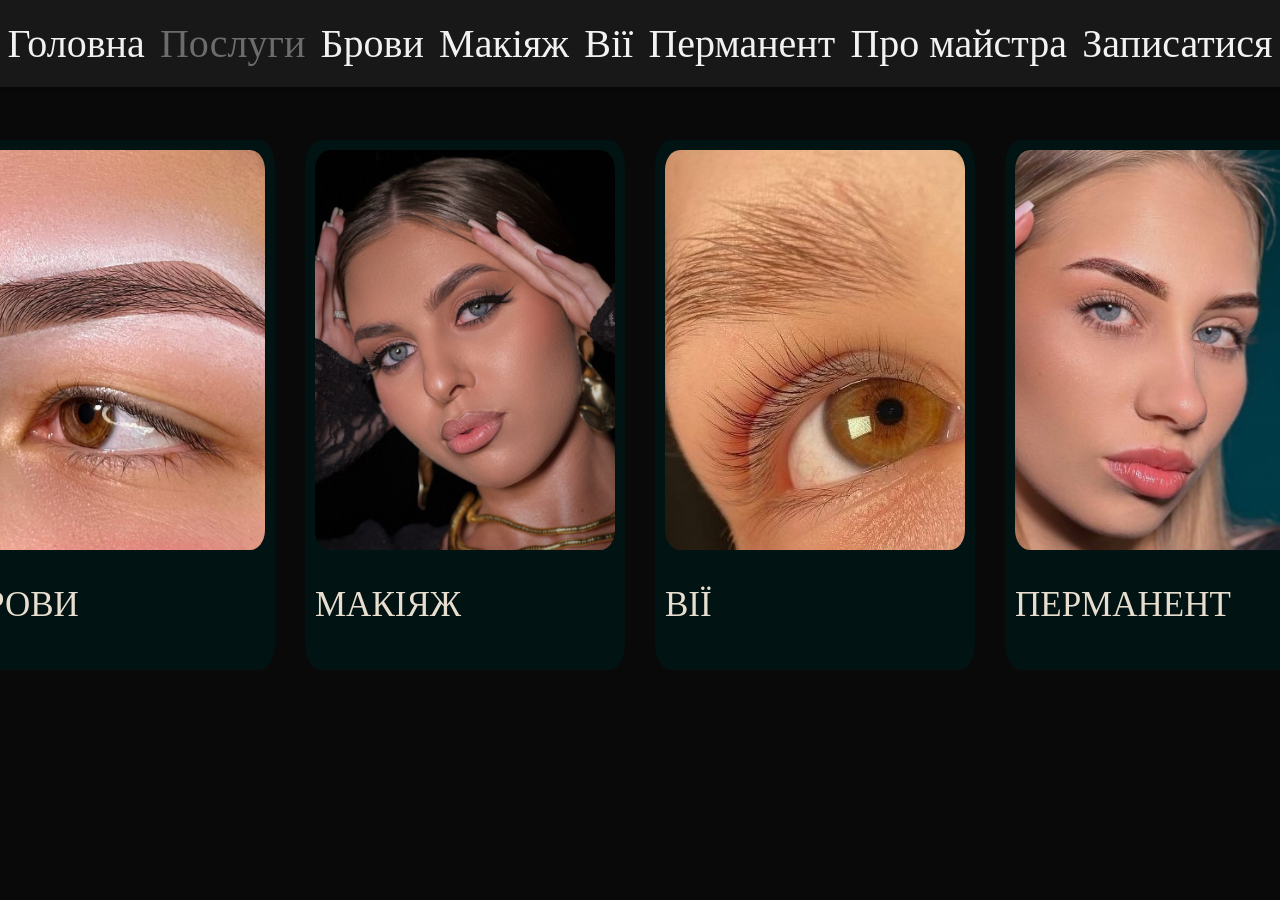
<file: index.html>
<!DOCTYPE html>
<html lang="uk">
<head>
    <meta charset="UTF-8">
    <meta name="viewport" content="width=device-width, initial-scale=1.0">
    <link rel="stylesheet" type="text/css" href="style.css">
    <link rel="stylesheet" href="media.css">
    <title>Alina_Kolosovska</title>
    
</head>
<body>

    <header class="menu">
        <nav>
            <a href="index.html"><span class="shadow">Головна</span></a>
            <a href="menu.html" style="color: rgb(109, 108, 108);"><span class="shadow">Послуги</span></a>
            <a href="brows.html"><span class="shadow">Брови</span></a>
            <a href="makeUp.html"><span class="shadow">Макіяж</span></a>
            <a href="eyelashes.html"><span class="shadow">Вії</span></a>
            <a href="perm.html"><span class="shadow">Перманент</span></a>
            <a href="master.html"><span class="shadow">Про майстра</span></a>
            <a href="singUp.html"><span class="shadow">Записатися</span></a>
        </nav>
    </header>
    
    

    <div id="cards">

        <div class="card non">
            <img src="golFoto.JPG">
            <div class="text">
                <p>
                    ГОЛОВНА
                </p>
            </div>
        </div>

        <div class="card non">
            <img src="foto.jpg">
            <div class="text">
                <p>
                    ПРО МАЙСТРА
                </p>
            </div>
        </div>

        <div class="card">
            <img src="brows.jpg" class="red">
            <div class="text">
                <p>
                    БРОВИ
                </p>
            </div>
        </div>

        <div class="card">
            <img src="makeUp.jpg" class="green">
            <div class="text">
                <p>
                    МАКІЯЖ
                </p>
            </div>
        </div>

        <div class="card">
            <img src="Vii.jpg" class="green">
            <div class="text">
                <p>
                    ВІЇ
                </p>
            </div>
        </div>

        <div class="card">
            <img src="brows3.jpg" class="green">
            <div class="text">
                <p>
                    ПЕРМАНЕНТ
                </p>
            </div>
        </div>

        <div class="card non">
            <img src="singUp.JPG">
            <div class="text">
                <p>
                    ЗАПИСАТИСЯ
                </p>
            </div>
        </div>

    </div>


</body>
</html>
</file>
<file: style.css>
body{
    color: #E8DED0;
    background-color: #090909;
    font-size: 20px;
}

.menu {
  position: fixed;
  top: 0;
  left: 0;
  width: 100%;

  background-color: #181818;
  color: white;
  padding: 20px 0;
  box-shadow: 0 2px 5px rgba(0,0,0,0.2);
  z-index: 1000;
}

nav {
  display: flex;
  justify-content: space-around;
  width: 100%;
}

.menu a {
  color: #f2f2f2;
  text-decoration: none;
  font-size: 200%;
}


img{
    border-radius: 5%;
    width: 300px;
    height: 400px;
    object-fit: cover;
    transition: all 0.8s ease;
    display: block;
    margin-left: auto;
    margin-right: auto;
}

#cards{
    display: flex;
    justify-content: center;
    gap: 30px;
    margin-top: 40px;
}

.card{
    background-color: #011313;
    padding: 10px;
    border-radius: 5%;
    margin-top: 100px;
}

img:hover{
    width: 450px;
    /*box-shadow: 0 0 20px rgba(171, 120, 0, 0.274);*/
}

p{
    font-size: 35px;
}

.text{
    width: 300px;
}
</file>
<file: media.css>
.non{
    display: none; 
}



@media (max-width: 768px) {
    
    *{
        padding: 0;
        margin: 0;
    }
    
    body {
        padding-top: 22px;
    }

    .menu{
        display: none;
    }

    .non{
        display: block;
    }

    img:hover{
        width: 300px;
    }

    .burger{
        display: block;
        position: fixed;
        right: 10px;
        top: 1px;
        margin: 1%;
        z-index: 3;
        text-shadow: 10px 5px 10px #000000;
    }

    .sn{
        margin-top: 10%;
    }
    
    .lap-none{
        display: block;
    }
    #cards {
        flex-direction: column;
        align-items: center;
    }

    /*пробне*/

    #inform{
        flex-direction: column-reverse;
        text-align: center;
    }

    .masterPhoto{
        width: 80%;
    }

    .text h1{
        font-size: 40px;
    }

    .text p{
    font-size: 18px;
    }

    .text h1{
        display: none;
    }

    .text p{
        font-size: 180%;
    }

    .zag-phone{
        display: block;
        text-align: center;
        font-size: 300%;
        color: white;
        text-shadow: 0 0 10px #000000;
        white-space: nowrap;
    }

    #inform img{
        padding: 0;
        margin: 0;
        width: 100%;
    }

    #zapis h1{
        display: none;
    }


    #right{
        display: none;
    }

    #zapis{
        display: flex;
        justify-content: center;
    }

    #left{
        width: 90%;
        max-width: 500px;
        padding-left: 0; /* ОСЬ ГОЛОВНЕ */
    }

    .left{
        display: none;
    }

    .block{
        flex-direction: column;
        text-align: center;
    }

    .block .center{
        width: 80%;
        padding: 3%;
        border-radius: 30px 30px 30px 30px;
    }
    
    .net{
        display: grid;
        grid-template-columns: repeat(2, 1fr);
        gap: 10px;
        width: 90%;
        margin: 0 auto;
    }
    .net img{
        width: 70%;
        border-radius: 10px;
    }



}




@media (max-width: 1024px) {

  

  #left{
    flex: 1;
    padding-left: 5%;
  }

  #right{
    flex: 1;
  }
    
}


@media (max-width: 320px) {

    .zag-phone{
        font-size: 200%;
    }
}

/*new*/ 

@media (max-width: 1024px) and (orientation: landscape) {

    .non{
        display: block;
    }

    #cards {
        flex-direction: row;
        flex-wrap: nowrap;
        justify-content: flex-start;
        align-items: flex-start;
        overflow-x: auto;
        padding: 0 10px;
    }

    .card {
        flex: 0 0 320px;
        margin-top: 30px;
    }

    .menu{
        display: none;
    }
}
</file>
